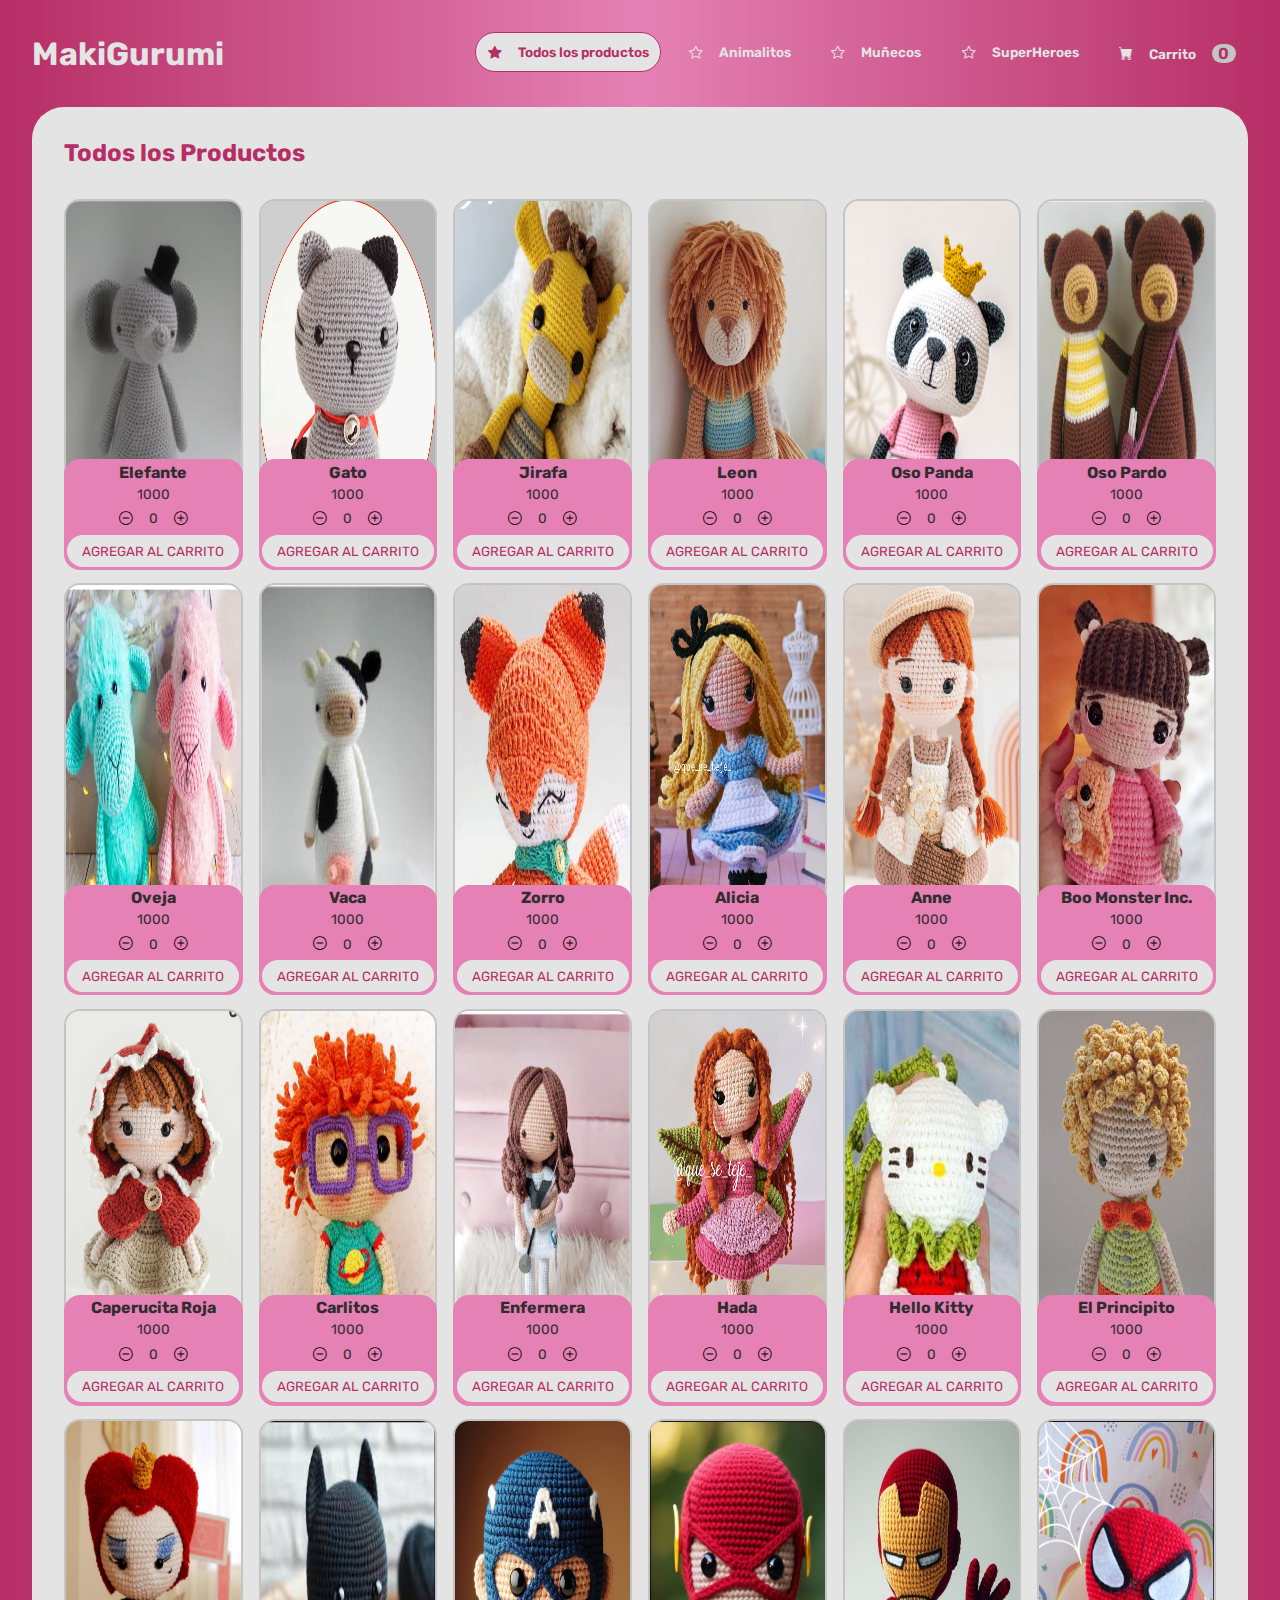
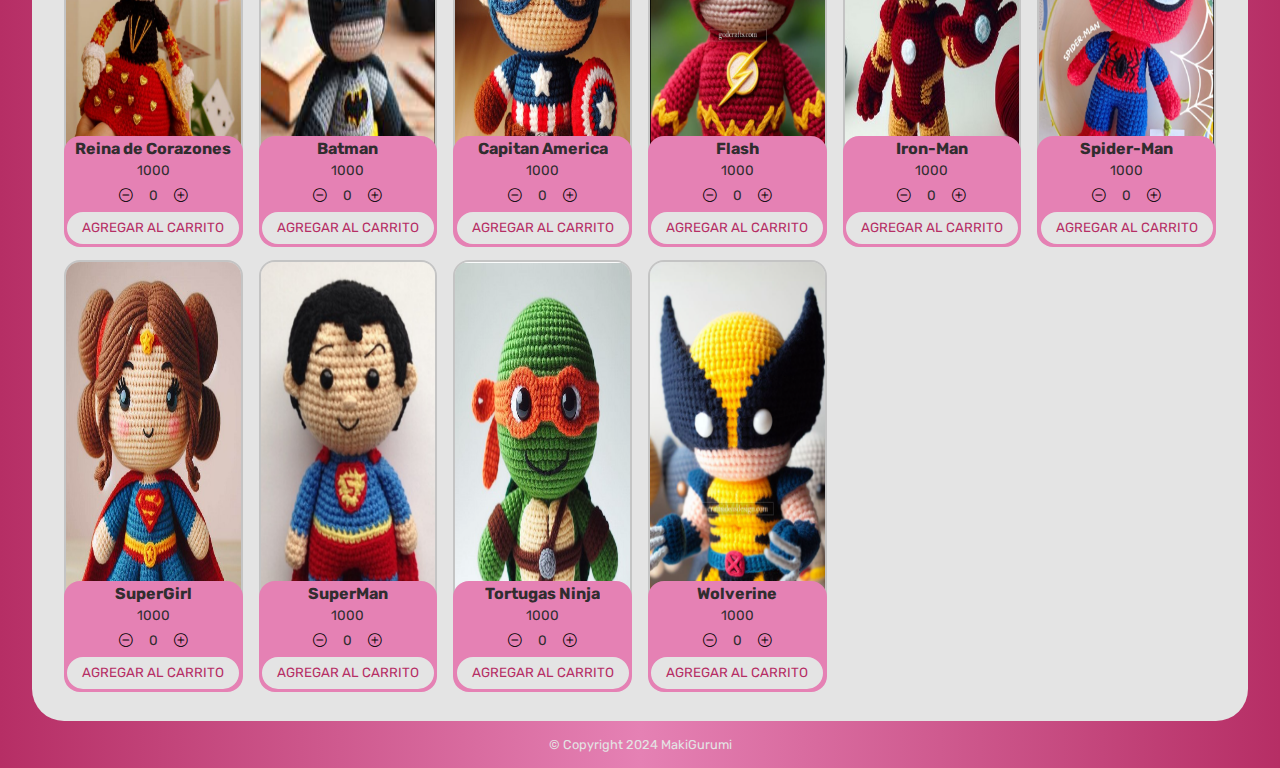
<file: index.html>
<!DOCTYPE html>
<html lang="es">
<head>
    <meta charset="UTF-8">
    <meta name="viewport" content="width=device-width, initial-scale=1.0">
    <title>MakiGurumi Shop</title>
    <link rel="stylesheet" href="https://cdn.jsdelivr.net/npm/bootstrap-icons@1.9.1/font/bootstrap-icons.css">
    <link rel="stylesheet" href="./styles/styles.css">
    <link rel="shortcut icon" href="./img/logo.png" type="image/x-icon">
</head>
<body>
    <div class="mainConteiner"> 
        <header>
            <a href="index.html"><h1>MakiGurumi</h1></a>
            <ul class="menu">
                <li>
                    <button id="todos" class="boton-menu boton-Area seleccionado"><i class="bi bi-star-fill"></i> Todos los productos</button>
                </li>
                <li>
                    <button id="animales" class="boton-menu boton-Area"><i class="bi bi-star"></i> Animalitos</button>
                </li>
                <li>
                    <button id="muñecas" class="boton-menu boton-Area"><i class="bi bi-star"></i> Muñecos</button>
                </li>
                <li>
                    <button id="superheroes" class="boton-menu boton-Area"><i class="bi bi-star"></i> SuperHeroes</button>
                </li>
                <li>
                    <a class="boton-menu boton-Area boton-carrito" href="./carrito.html">
                        <i class="bi bi-cart-fill"></i> Carrito <span class="contador-carrito" id="contador-carrito">0</span>
                    </a>
                </li>
            </ul>
        </header>


        <main>
            <h2 id="titulo-principal" class="tituloPrincipal">Todos los Productos</h2>
            <div id="contenedor-Productos" class="contenedorProducto">
                <!-- Se rellena con js -->          
            </div>
        </main>
        
        <footer>
            <p class="texto-footer">© Copyright 2024 MakiGurumi</p>
        </footer>
    </div>
    <script src="./script/script.js"></script>
</body>
</html>
</file>
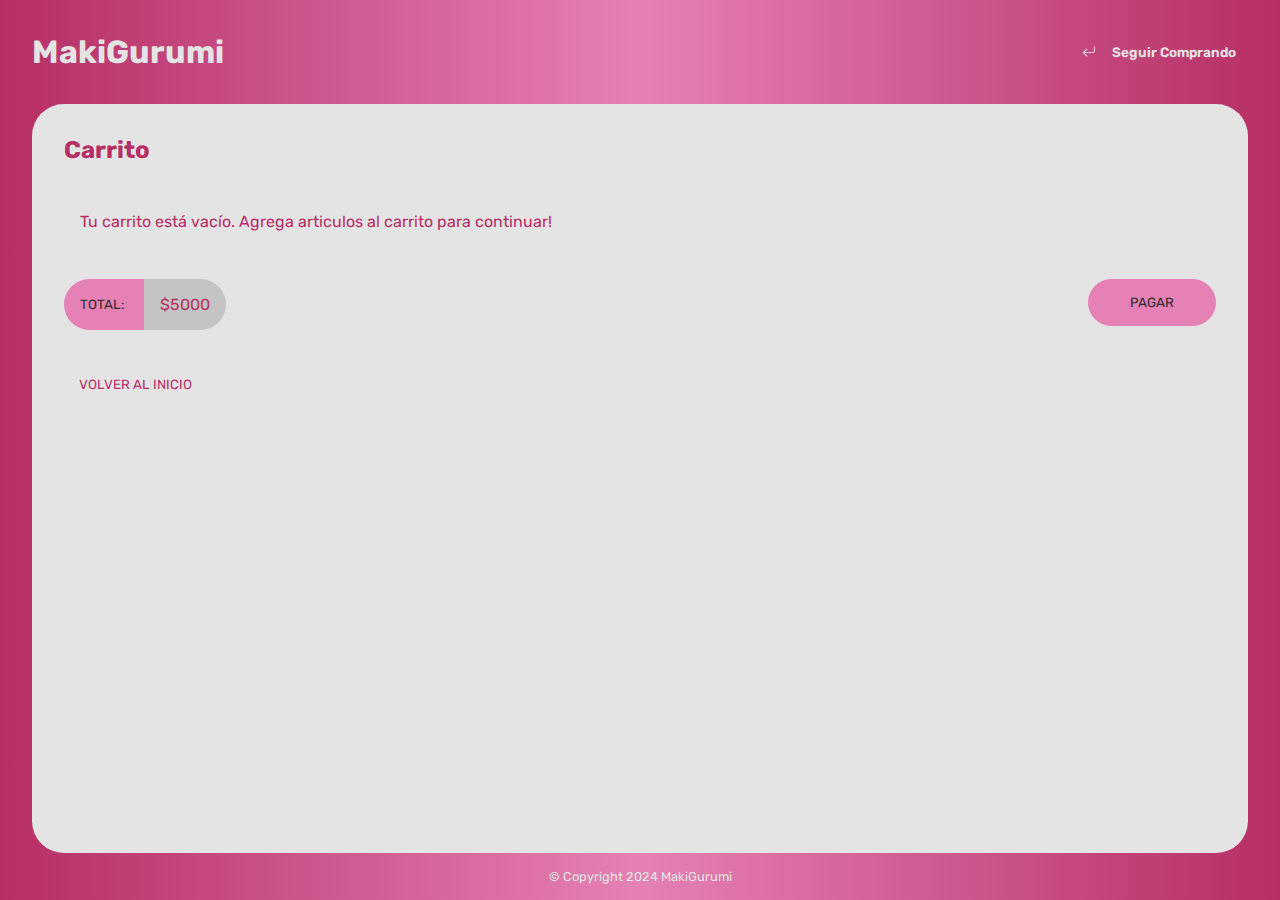
<file: carrito.html>
<!DOCTYPE html>
<html lang="es">
<head>
    <meta charset="UTF-8">
    <meta name="viewport" content="width=device-width, initial-scale=1.0">
    <title>MakiGurumi Shop</title>
    <link rel="stylesheet" href="https://cdn.jsdelivr.net/npm/bootstrap-icons@1.9.1/font/bootstrap-icons.css">
    <link rel="stylesheet" href="./styles/styles.css">
    <link rel="shortcut icon" href="./img/logo.png" type="image/x-icon">
</head>
<body>
    <div class="mainConteiner"> 
        <header>
            <a href="index.html"><h1>MakiGurumi</h1></a>
            <ul class="menu">
                <li>
                    <a class="boton-menu boton-carrito" href="./index.html">
                        <i class="bi bi-arrow-return-left"></i> Seguir Comprando
                    </a>
                </li>
            </ul>
        </header>


        <main>
            
            <h2 class="tituloPrincipal">Carrito</h2>
            
            <p id="contenedor-carrito-vacio" class="carrito-vacio invisible">
                Tu carrito está vacío. Agrega articulos al carrito para continuar!
            </p>

            <div id="contenedor-carrito" class="contenedorCarrito invisible">
                <!-- se rellena con JS -->
            </div>

            <div id="contenedor-carrito-checkout" class="carrito-checkout invisible">
                <div class="carrito-checkout-der">
                    <small class="carrito-total">total: </small>
                    <p class="carrito-monto">$5000</p>
                </div>
                <div class="carrito-checkout-izq">
                    <button class="carrito-pagar">Pagar</button>
                </div>
            </div> 
            
            <a href="index.html">
                <button class="carrito-volver">Volver al Inicio</button>
            </a>
        </main>
        
        <footer>
            <p class="texto-footer">© Copyright 2024 MakiGurumi</p>
        </footer>
    </div>
    <script src="./script/carrito.js"></script>
</body>
</html>
</file>
<file: styles/styles.css>
@import url('https://fonts.googleapis.com/css2?family=Rubik:wght@300;400;500;600;700;800;900&display=swap');

* {
    margin: 0;
    padding: 0;
    box-sizing: border-box;
    font-family: 'Rubik', sans-serif;
}

h1, h2, h3, h4, h5, h6, p, a, input, textarea, ul {
    margin: 0;
    padding: 0;
}

ul {
    list-style-type: none;
}

a {
    text-decoration: none;
    color: var(--clr-white);
}

:root {
    --clr-main: #b62e65;
    --clr-main-light: #e581b4;
    --clr-white: #e4e4e4;
    --clr-gray: #c4c4c4;
    --clr-dark:#312d2f;
    --clr-red: #d40e0e;
}

.mainConteiner{
    display: grid;
    grid-template-rows: auto 1fr auto;
    min-height: 100vh;
    background: rgb(182,46,101);
    background: linear-gradient(90deg, rgba(182,46,101,1) 0%, rgba(229,129,180,1) 50%, rgba(182,46,101,1) 100%);
    padding: 1rem;
}

/* -----------------------------------Header-------------------------------- */
header{
    display: flex;
    justify-content: space-between;
    align-items: center;
    margin: 1rem;
    color: var(--clr-white);
}
ul{
    display: flex;
    justify-content: space-around;
    gap: 1rem;
}
.boton-menu {
    background-color: transparent;
    border: transparent solid 1px;
    color: var(--clr-white);
    cursor: pointer;
    display: flex;
    align-items: center;
    gap: 1rem;
    font-weight: 600;
    font-size: .85rem;
    width: 100%;
    padding: 0.7rem;
    border-radius: 2rem;
}
.contador-carrito{
    background-color: var(--clr-gray);
    color: var(--clr-main);
    border-radius: 3rem;
    font-size: 1rem;
    padding-left: 0.4rem;
    padding-right: 0.4rem;
}
.boton-menu:hover{
    background-color: var(--clr-gray);
    color: var(--clr-main);
    border: var(--clr-main-light) solid 1px;
}
.boton-menu.seleccionado{
    background-color: var(--clr-white);
    color: var(--clr-main);
    border: var(--clr-main) solid 1px;
}
/* -----------------------------------main-------------------------------- */

main{
    background-color: var(--clr-white);
    margin: 1rem;
    border-radius: 2rem;
    padding: 2rem;
    position: relative;
}
.tituloPrincipal{
    color: var(--clr-main);
    margin-bottom: 2rem;
}
/* -----------------------------------Producto-------------------------------- */

.contenedorProducto{
    display: grid;
    grid-template-columns:repeat(6, 1fr);
    gap: 1rem;
}
.imagenProducto{
    width: 100%;
    border-radius: 1rem;
    border: var(--clr-gray) solid 2px;
    min-height: 100%;
    object-position: top;
} 
.productoDetalles{
    background-color: var(--clr-main-light);
    color: var(--clr-dark);
    padding: .2rem;
    border-radius: 1rem;
    bottom: 7rem;
    position: relative;
    display: flex;
    flex-direction: column;
    align-items: center;
    gap: .25rem;
    font-size: 0.85rem;
}
.productoNombre {
    font-size: 1rem;
    overflow-x: hidden;    
}
.productoAgregar {
    border: 0;
    background-color: var(--clr-white);
    color: var(--clr-main);
    width: 100%;
    padding: .4rem;
    text-transform: uppercase;
    border-radius: 2rem;
    cursor: pointer;
    border: 2px solid var(--clr-white);
    transition: background-color .2s, color .2s;
    
}
.productoAgregar:hover{
    background-color: var(--clr-main);
    color: var(--clr-white);
}
.contador-boton:hover{
    color: var(--clr-main);
}
/* -----------------------------------carrito-------------------------------- */
.invisible{
    display: none;
}
.carrito-vacio{
    color: var(--clr-main);
    font-size: 1rem;
    padding: 1rem;
}
.contenedorCarrito{
    background-color: var(--clr-gray);
    border-radius: 2rem;
    padding: 2rem;
}
.carritoProducto{
    border: var(--clr-main-light) solid 2px;
    border-radius: 2rem;
    display: flex;
    justify-content: space-around;
    margin: 1rem;
    padding: 0.5rem;
    align-items: center;
}
.carritoProductoNombre{
    width: 10rem;
    flex-wrap: wrap;
}
.carritoImagenProducto{
    min-height: 7rem;
    width: 6rem;
    border: solid var(--clr-main-light);
    border-radius: 0.5rem;
}
.productoContador {
    display: flex;
    align-items: center;
    justify-content: center;
    border-radius: 1rem;
}
.contador-item{
    font-size: 0.85rem;
    background-color: transparent;
    border: transparent;
    padding: 0.3rem;
    padding-left: 0.5rem;
    padding-right: 0.5rem;
    cursor: pointer;
}
.texto-carrito{
    color: var(--clr-dark);
    display: flex;
    flex-direction: column;
    align-items: center;
    justify-content: center;
    text-transform: uppercase;
    font-size: small;
}
.carrito-eliminar{
    color: var(--clr-red);
    background-color: transparent;
    border: none;
    cursor: pointer;
    font-size: 1rem;
}

.carrito-checkout{
    display: flex;
    justify-content: space-between;
    margin-top: 2rem;
    margin-bottom: 2rem;
}
.carrito-checkout-der{
    display: flex;
}
.carrito-total{
    background-color: var(--clr-main-light);
    color: var(--clr-dark);
    padding: 1rem;
    border-top-left-radius: 2rem;
    border-bottom-left-radius: 2rem;
    text-transform: uppercase;
    height: 100%;
    min-width: 5rem;
    display: flex;
    align-items: center;

}
.carrito-monto{
    padding: 1rem;
    background-color: var(--clr-gray);
    border-top-right-radius: 2rem;
    border-bottom-right-radius: 2rem;
    color: var(--clr-main);
}
.carrito-pagar{
    padding: 1rem;
    border: none;
    background-color: var(--clr-main-light);
    color: var(--clr-dark);
    border-radius: 2rem;
    text-transform: uppercase;
    cursor: pointer;
    min-width: 8rem;
    &&:hover{
        background-color: var(--clr-main);
        color: var(--clr-white);
    }
}

.carrito-volver{
    border: 0;
    background-color: var(--clr-white);
    color: var(--clr-main);
    padding: .8rem;
    text-transform: uppercase;
    border-radius: 2rem;
    cursor: pointer;
    border: 2px solid var(--clr-white);
    bottom: 1rem;
}
.carrito-volver:hover{
    background-color: var(--clr-main);
    color: var(--clr-white);
}

/* -----------------------------------footer-------------------------------- */

footer{
    display: flex;
    justify-content: center;
    color: var(--clr-white);
    font-size: 0.8rem;
}
</file>
